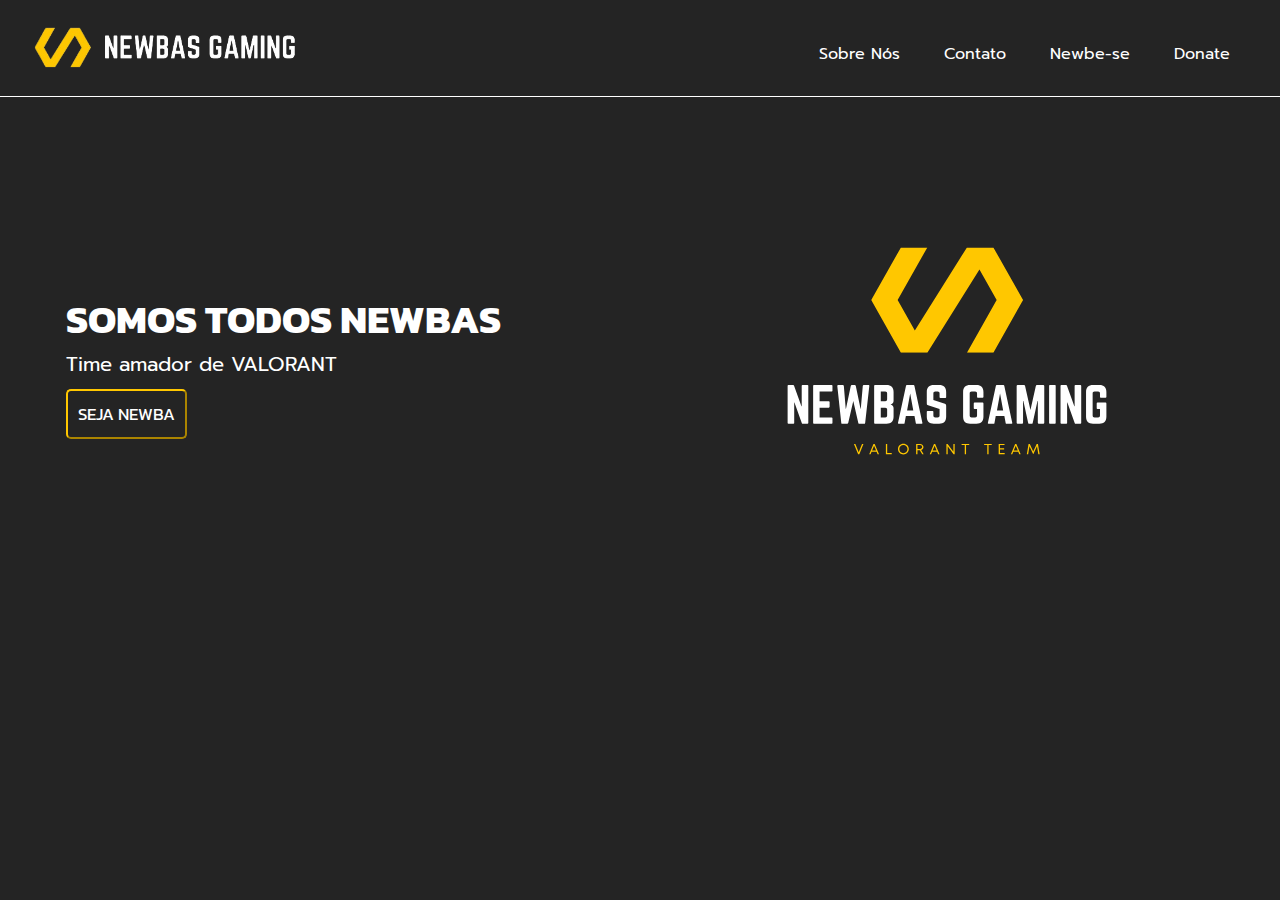
<file: index.html>
<!DOCTYPE html>
<html lang="pt-br">
<head>
    <meta charset="UTF-8">
    <meta http-equiv="X-UA-Compatible" content="IE=edge">
    <meta name="viewport" content="width=device-width, initial-scale=1.0">
    <link rel="stylesheet" href="style.css">
    <link rel="shortcut icon" href="favicon.ico" type="image/x-icon">
    <title>Newbas Gaming | NBS</title>
</head>
<body>

    <header class="cabecalho">

        <div class="logo">
            <a target="_self" href="index.html"><img src="logo.png" alt="Logo Newbas Gaming"></a>
        </div>

        <nav class="cabecalho-items">
            <ul>
                <a target="_self" href="aboutus.html"><span class="item">Sobre Nós</span></a>
                <a target="_self" href="contato.html"><span class="item">Contato</span></a>
                <a target="_self" href="inscrição.html"><span class="item">Newbe-se</span></a>
                <a target="_self" href="donate.html"><span class="item">Donate</span></a>
            </ul>
        </nav>

    </header>

    <main>

        <div class="principal">

            <div class="mobile-img-div">
                <img class="img-cell" src="newbas Gaming.svg" alt="">
            </div>

            <div class="principal-img">
                <img class="img-principal" src="image.svg" alt="Logo Newbas Gaming">
            </div>

            <div class="principal-escrito">
                <h1>SOMOS TODOS NEWBAS</h1>
                <p>Time amador de VALORANT</p>
                <a target="_self" href="inscrição.html"><button>SEJA NEWBA</button></a>
            </div>


        </div>

    </main>

    <div class="about-us" data-anime="scroll">

        <h1>Sobre Nós</h1>

        <div>
            <p>Somos um time de VALORANT amador em busca de orgs e patrocínios, mas também ficar reconhecido no cenário competitivo de VALORANT.
                A proposta de criação dessa equipe tem como único objetivo o cenário competitivo. <br> <br> A NBS leva a sério todo campeonato disputado, treinos, horários e regras. 
                Se você pretende fazer parte desta equipe esteja disposto a investimento, tanto fincanceiro, quanto de tempo, porque será preciso. 
                Esta equipe não é brincadeira para rankeds e partidas sem futuro, mas para a disputa de campeonatos e investimento no cenário competitivo de VALORANT.
            </p>
        </div>

        <h1 class="orgs">Para Orgs</h1>

        <div>
            <p>
            Se você é uma org e pretende investir na NBS ou nos conhecer melhor, entre em contato conosco pela <a href="contato.html">página de contato</a> ou pelas nossas redes sociais:
            </p>

            <div class="social">

                <a target="_blank" href="https://instagram.com/newbasgaming"><img src="1.svg" alt=""></a>
                <a target="_blank" href="https://twitter.com/newbasgaming"><img src="2.svg" alt=""></a>
                <a target="_blank" href="mailto:newbasgaming@gmail.com"><img src="3.svg" alt=""></a>

            </div>

        </div>

    </div>

    <div class="donate" data-anime="scroll">

        <h1>
            DONATE
        </h1>

        <img src="qrcode-pix.svg" alt="">

        <h2 class="title">Leia o QR Code acima com a câmera do celular</h2>
        <h5>OU</h5>
        <h2 class="title2">Faça um pix para chave abaixo:</h2>

        <div class="chave">
            <p><b>Tipo:</b> Aleatória</p>
            <p><b>Chave:</b> 828b7dae-f348-4d5c-848b-41afbf046801</p>
        </div>

        <h3>Obrigado por ajudar a NBS!</h3>

    </div>

    <footer>

        <nav>
            <ul>
                <a target="_self" href="aboutus.html"><span class="item">Sobre Nós</span></a>
                <a target="_self" href="contato.html"><span class="item">Contato</span></a>
                <a target="_self" href="inscrição.html"><span class="item">Newbe-se</span></a>
                <a target="_self" href="donate.html"><span class="item">Donate</span></a>
            </ul>
        </nav>

    </footer>

    <script src="script.js"></script>
</body>
</html>
</file>
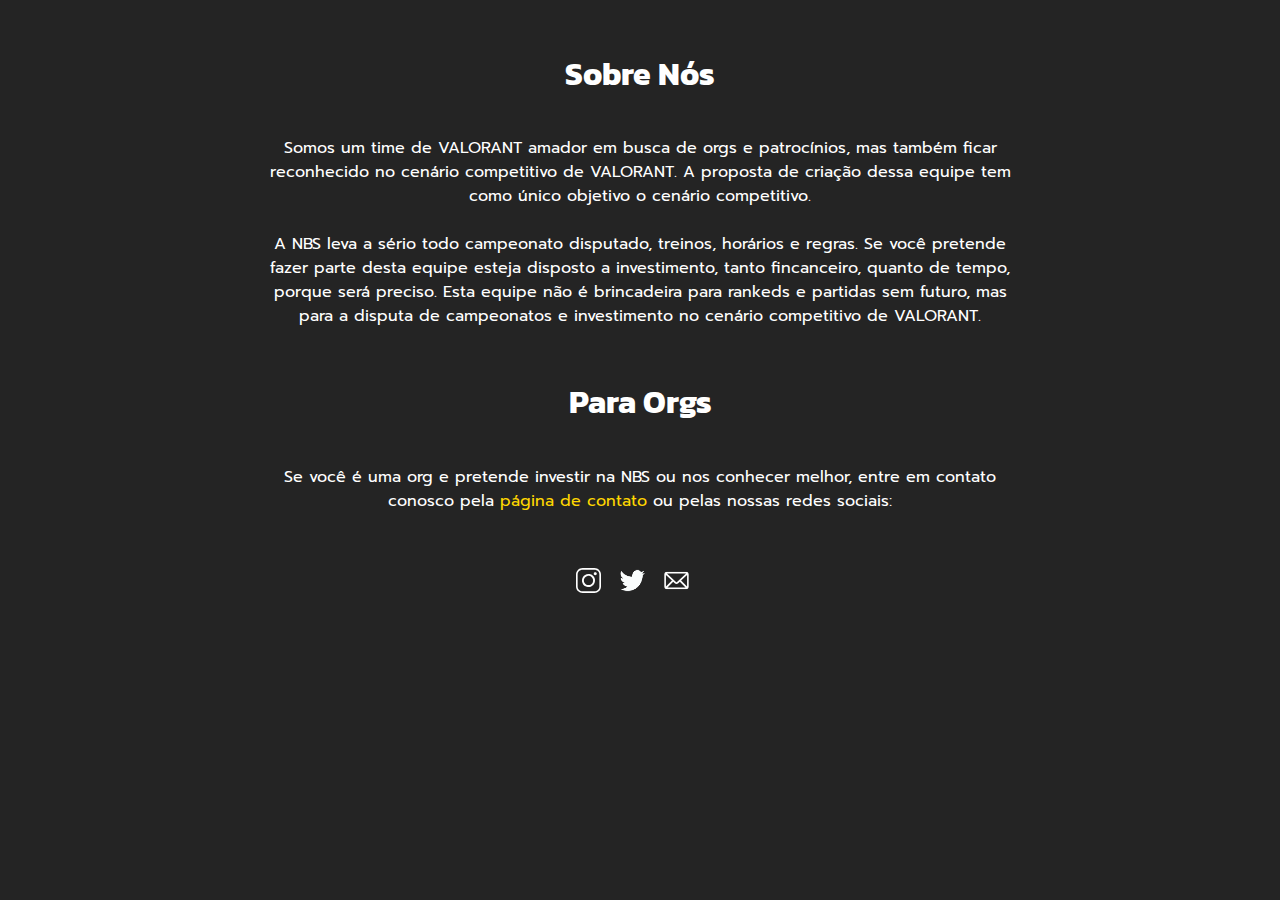
<file: aboutus.html>
<!DOCTYPE html>
<html lang="pt-br">
<head>
    <meta charset="UTF-8">
    <meta http-equiv="X-UA-Compatible" content="IE=edge">
    <meta name="viewport" content="width=device-width, initial-scale=1.0">
    <link rel="stylesheet" href="about-us.css">
    <link rel="shortcut icon" href="favicon.ico" type="image/x-icon">
    <title>Sobre Nós | NBS</title>
</head>

<body>
    
    <h1>Sobre Nós</h1>

    <div>
        <p>Somos um time de VALORANT amador em busca de orgs e patrocínios, mas também ficar reconhecido no cenário competitivo de VALORANT.
            A proposta de criação dessa equipe tem como único objetivo o cenário competitivo. <br> <br> A NBS leva a sério todo campeonato disputado, treinos, horários e regras. 
            Se você pretende fazer parte desta equipe esteja disposto a investimento, tanto fincanceiro, quanto de tempo, porque será preciso. 
            Esta equipe não é brincadeira para rankeds e partidas sem futuro, mas para a disputa de campeonatos e investimento no cenário competitivo de VALORANT.
        </p>
    </div>

    <h1 class="orgs">Para Orgs</h1>

    <div>
        <p>
            Se você é uma org e pretende investir na NBS ou nos conhecer melhor, entre em contato conosco pela <a href="contato.html">página de contato</a> ou pelas nossas redes sociais:
        </p>

        <div class="social">

            <a target="_blank" href="https://instagram.com/newbasgaming"><img src="1.svg" alt=""></a>
            <a target="_blank" href="https://twitter.com/newbasgaming"><img src="2.svg" alt=""></a>
            <a target="_blank" href="mailto:newbasgaming@gmail.com"><img src="3.svg" alt=""></a>

        </div>

    </div>

    <footer>

        <nav>
            <ul>
                <a style="color: #ffc700;" target="_self" href="aboutus.html"><span class="item">Sobre Nós</span></a>
                <a target="_self" href="contato.html"><span class="item">Contato</span></a>
                <a target="_self" href="inscrição.html"><span class="item">Newbe-se</span></a>
                <a target="_self" href="donate.html"><span class="item">Donate</span></a>
            </ul>
        </nav>

    </footer>

</body>
</file>
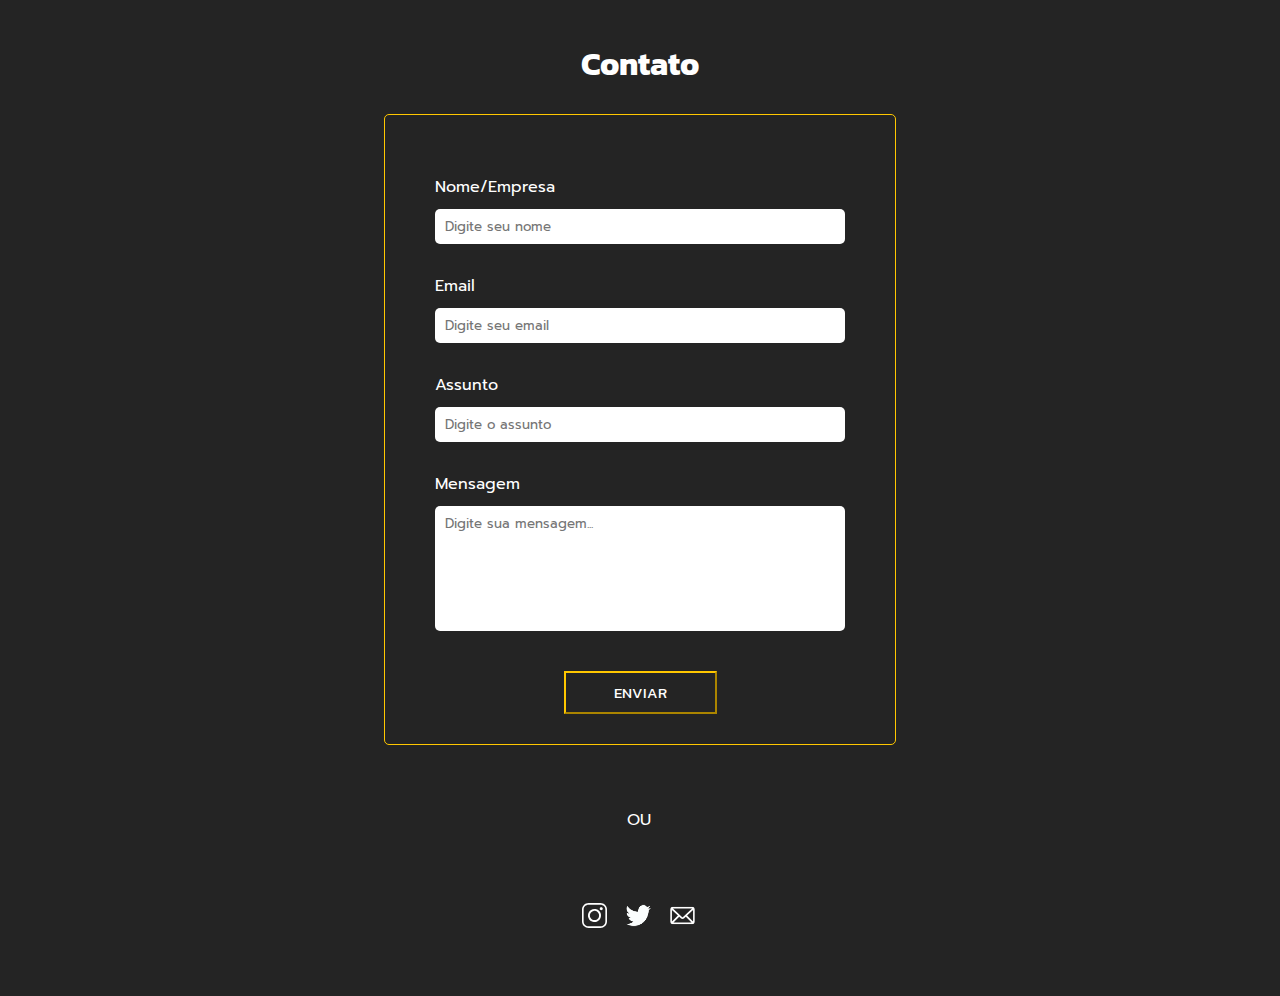
<file: contato.html>
<!DOCTYPE html>
<html lang="pt-br">
<head>
    <meta charset="UTF-8">
    <meta http-equiv="X-UA-Compatible" content="IE=edge">
    <meta name="viewport" content="width=device-width, initial-scale=1.0">
    <link rel="stylesheet" href="contato.css">
    <link rel="shortcut icon" href="favicon.ico" type="image/x-icon">
    <title>Contato | NBS</title>
</head>
<body>
    
    <main>

        <h1>Contato</h1>

        <div class="box">

            <form>
                
                <label>Nome/Empresa</label>
                <input class="name" type="text" name="name" placeholder="Digite seu nome">

                <label>Email</label>
                <input class="email" type="email" name="email" placeholder="Digite seu email">

                <label>Assunto</label>
                <input class="subject" type="text" name="subject" placeholder="Digite o assunto">

                <label>Mensagem</label>
                <input class="message" type="text" name="message" placeholder="Digite sua mensagem...">

                <button>ENVIAR</button>

            </form>

        </div>

    </main>

    <div class="ou">
        <span>OU</span>
    </div>

    <div class="social">

        <a target="_blank" href="https://instagram.com/newbasgaming"><img class="insta-img" src="1.svg" alt=""></a>

        <a target="_blank" href="https://twitter.com/newbasgaming"><img class="twitter-img" src="2.svg" alt=""></a>

        <a target="_blank" href="mailto:newbasgaming@gmail.com"><img class="email-img" src="3.svg" alt=""></a>

    </div>

    <footer>

        <nav
            <ul>
                <a target="_self" href="aboutus.html"><span class="item">Sobre Nós</span></a>
                <a style="color: #ffc700;" target="_self" href="contato.html"><span class="item">Contato</span></a>
                <a target="_self" href="inscrição.html"><span class="item">Newbe-se</span></a>
                <a target="_self" href="donate.html"><span class="item">Donate</span></a>
            </ul>
        </nav>

    </footer>

</body>
</html>
</file>
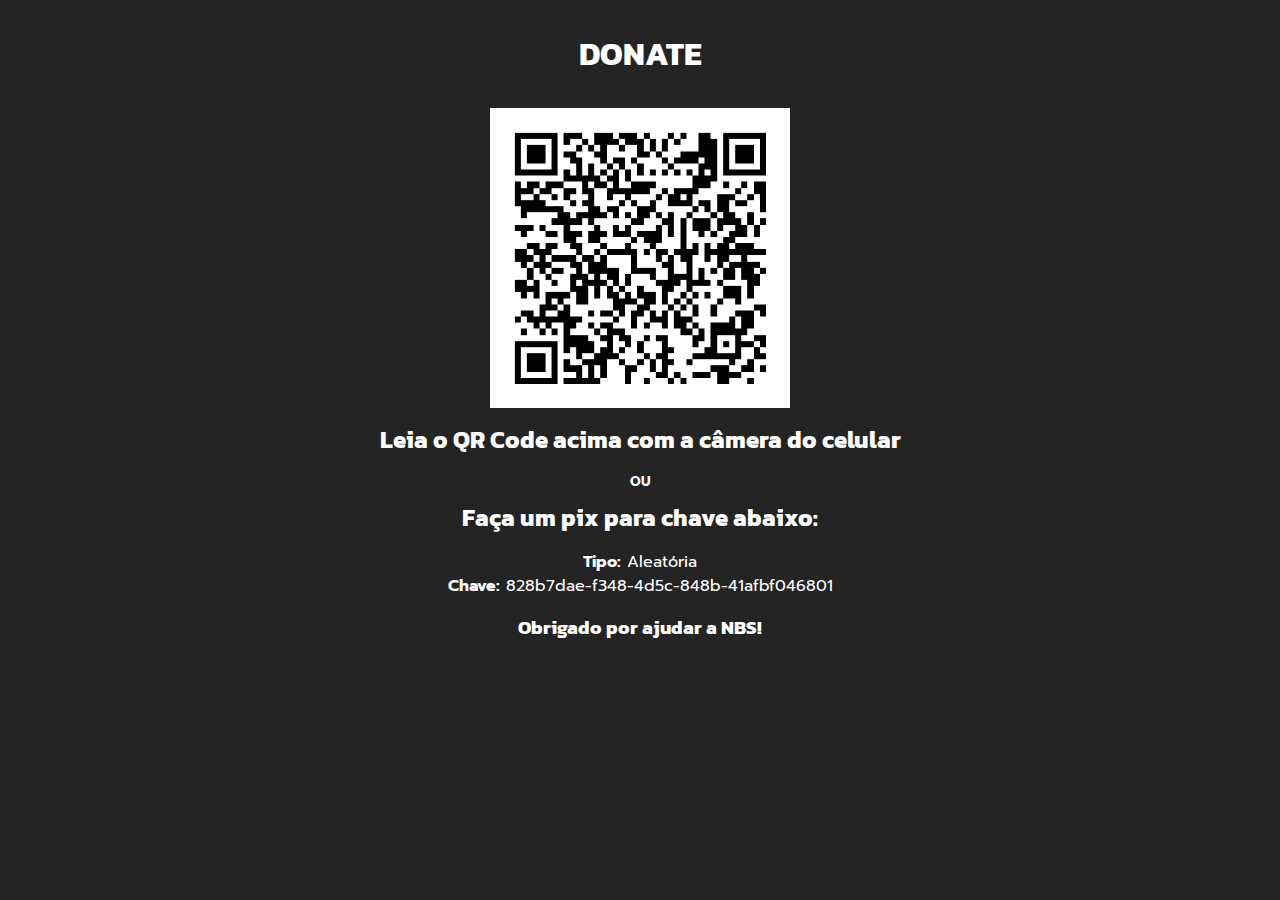
<file: donate.html>
<!DOCTYPE html>
<html lang="pt-br">
<head>
    <meta charset="UTF-8">
    <meta http-equiv="X-UA-Compatible" content="IE=edge">
    <meta name="viewport" content="width=device-width, initial-scale=1.0">
    <link rel="stylesheet" href="donate.css">
    <link rel="shortcut icon" href="favicon.ico" type="image/x-icon">
    <title>Donate | NBS</title>
</head>

<body>
    
    <main>

        <h1>
            DONATE
        </h1>

        <img src="qrcode-pix.svg" alt="">

        <h2 class="title">Leia o QR Code acima com a câmera do celular</h2>
        <h5>OU</h5>
        <h2 class="title2">Faça um pix para chave abaixo:</h2>

        <div class="chave">
            <p><b>Tipo:</b> Aleatória</p>
            <p><b>Chave:</b> 828b7dae-f348-4d5c-848b-41afbf046801</p>
        </div>

        <h3>Obrigado por ajudar a NBS!</h3>


    </main>

    <footer>

        <nav>
            <ul>
                <a target="_self" href="aboutus.html"><span class="item">Sobre Nós</span></a>
                <a target="_self" href="contato.html"><span class="item">Contato</span></a>
                <a target="_self" href="inscrição.html"><span class="item">Newbe-se</span></a>
                <a style="color: #ffc700;" target="_self" href="donate.html"><span class="item">Donate</span></a>
            </ul>
        </nav>

    </footer>

</body>
</file>
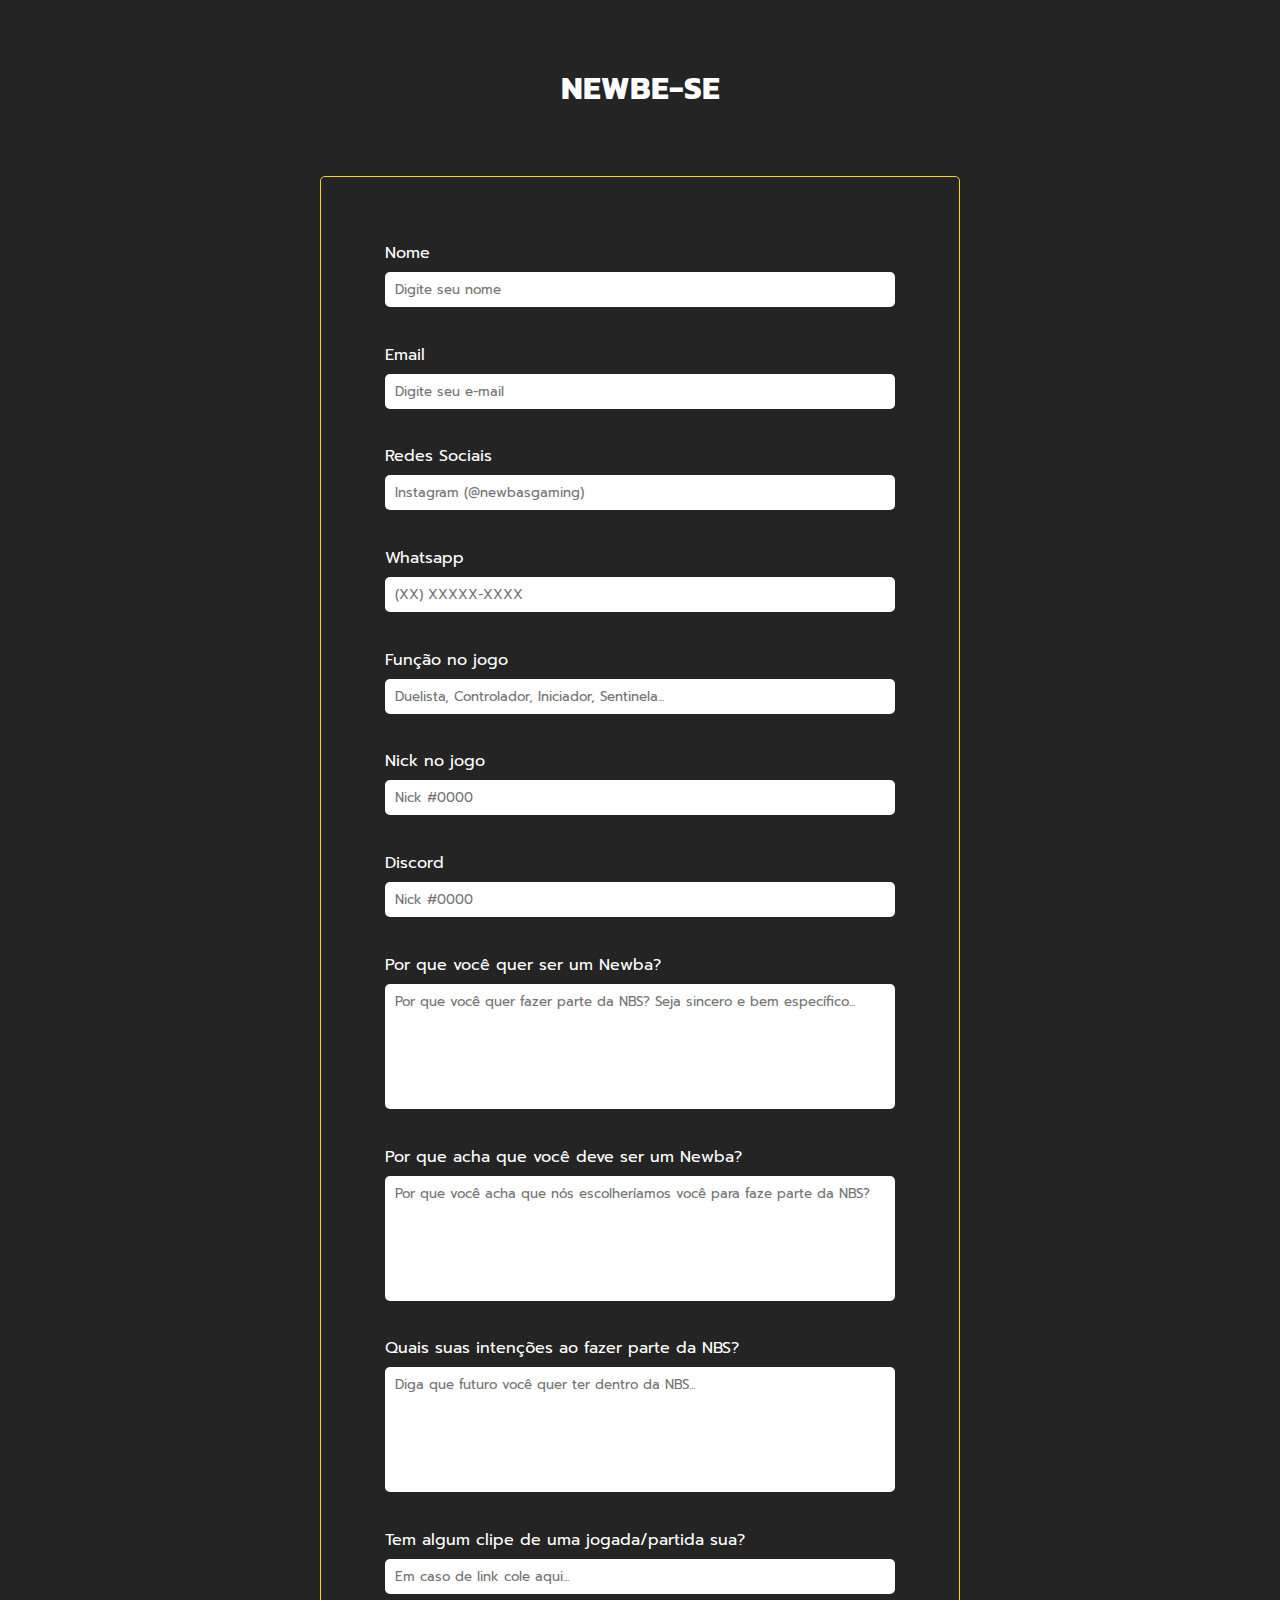
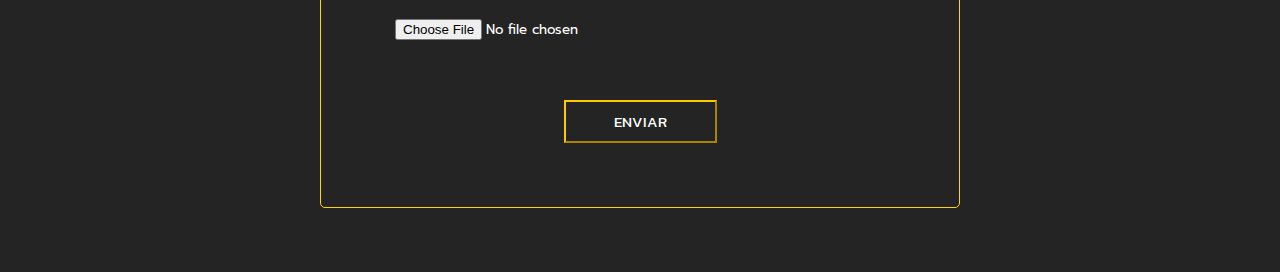
<file: inscrição.html>
<!DOCTYPE html>
<html lang="pt-br">
<head>
    <meta charset="UTF-8">
    <meta http-equiv="X-UA-Compatible" content="IE=edge">
    <meta name="viewport" content="width=device-width, initial-scale=1.0">
    <link rel="stylesheet" href="inscrição.css">
    <link rel="shortcut icon" href="favicon.ico" type="image/x-icon">
    <title>Newbe-se | NBS</title>
</head> 

<body>

    <main>

        <h1>NEWBE-SE</h1>

        <div class="box">

            <form>

                <label style="margin-top: 0;">Nome</label>
                <input type="text" name="name" placeholder="Digite seu nome">

                <label>Email</label>
                <input type="email" name="email" placeholder="Digite seu e-mail">

                <label>Redes Sociais</label>
                <input type="text" name="social" placeholder="Instagram (@newbasgaming)">

                <label for="whatsapp">Whatsapp</label>
                <input type="tel" name="whatsapp" placeholder="(XX) XXXXX-XXXX">


                <label>Função no jogo</label>
                <input type="text" name="function" placeholder="Duelista, Controlador, Iniciador, Sentinela...">
                
                <label>Nick no jogo</label>
                <input type="text" name="nickname" placeholder="Nick #0000">

                <label>Discord</label>
                <input type="text" name="discord" placeholder="Nick #0000">

                <label>Por que você quer ser um Newba?</label>
                <input class="message" type="text" name="pq-ser-newba" placeholder="Por que você quer fazer parte da NBS? Seja sincero e bem específico...">

                <label>Por que acha que você deve ser um Newba?</label>
                <input class="message" type="text" name="pq-deve-ser-newba" placeholder="Por que você acha que nós escolheríamos você para faze parte da NBS?">

                <label>Quais suas intenções ao fazer parte da NBS?</label>
                <input class="message" type="text" name="intenções" placeholder="Diga que futuro você quer ter dentro da NBS...">

                <label>Tem algum clipe de uma jogada/partida sua?</label>
                <input type="url" name="url-clipe" placeholder="Em caso de link cole aqui...">
                <input type="file" name="file-clip" class="arquivo">

                <button type="submit">ENVIAR</button>

            </form>

        </div>

    </main>

    <footer

        <nav>
            <ul>
                <a target="_self" href="aboutus.html"><span class="item">Sobre Nós</span></a>
                <a target="_self" href="contato.html"><span class="item">Contato</span></a>
                <a style="color: #ffc700;" target="_self" href="/inscrição/inscrição.html"><span class="item">Newbe-se</span></a>
                <a target="_self" href="donate.html"><span class="item">Donate</span></a>
            </ul>
        </nav>

    </footer>

</body>
</file>
<file: style.css>
@import url('https://fonts.googleapis.com/css2?family=Kanit:wght@500&family=Prompt&display=swap');

* {
    margin: 0;
    padding: 0;
    box-sizing: border-box;
}

body {
    background-color: #242424;
    color: #ffffff;
}

h1 {
    font-family: 'Kanit', sans-serif;
}

p {
    font-family: 'Prompt', sans-serif;
}

span {
    font-family: 'Prompt', sans-serif;
}

.cabecalho {
    display: flex;
    justify-content: space-between;
    padding-top: 20px;
    padding-bottom: 20px;
    border-bottom: solid 1px #ffffff;
}

.logo a img {
    width: 300px;
    padding-left: 30px;
}

.cabecalho-items {
    padding-top: 22px;
    margin-right: 30px;
}

.cabecalho-items ul a {
    text-decoration: none;
    color: #ffffff;
    padding: 5px;
}

.cabecalho-items ul a:hover {
    background-color: #ffc700;
    padding: 5px;
    border-radius: 5px;
    color: #242424;
}

.item {
    padding: 15px;
}

.principal {
    display: flex;
    justify-content: space-around;
    flex-direction: row-reverse;
}

.principal-escrito {
    margin-top: 15%;
}

.principal-escrito h1 {
    font-size: 40px;
}

.principal-escrito p {
    font-size: 20px;
}

.principal-escrito button {
    margin-top: 10px;
    border-radius: 5px;
    padding: 10px;
    background-color: transparent;
    color: #ffffff;
    border-color: #ffc700;
    font-family: 'Kanit', sans-serif;
    font-weight: 400;
    font-size: 17px;
    cursor: pointer;
}

.principal-escrito button:hover {
    background-color: #ffc700;
    color: #242424;
}

.principal-img img {
    width: 450px;
    margin-top: 4%;
    margin-left: 20%;
}

.img-cell {
    display: none;
}

/* Mobile Pages */

.about-us {
    display: none;
}

.contact {
    display: none;
}

.subscribe {
    display: none;
}

.donate {
    display: none;
}

footer {
    display: none;
}

@media screen and (max-width: 920px){

    /*.cabecalho {
        border-bottom: none;
    }
    */ 

    .logo {
        margin-left: -10%;
    }

    .cabecalho {
        display: flex;
        justify-content: center;
    }

    .cabecalho-items {
        display: none;
    }

    .open {
        display: block;
    }

    .principal {
        display: flex;
        flex-direction: column;
        justify-content: center;
    }
    
    .img-principal {
        width: 400px;
        display: none;
    }

    .img-cell {
        display: flex;
        width: 240px;
        margin-bottom: 0;
        user-select: none;
    }

    .mobile-img-div {
        display: flex;
        justify-content: center;
    }

    .principal {
        margin-top: 10px;
    }

    .principal-escrito {
        text-align: center;
        margin-top: 0;
    }

    .principal-escrito h1 {
        font-size: 30px;
        margin-top: 10px;
    }

    .principal-escrito p {
        font-size: 18px;
        margin-top: 10px;
    }

    .principal-escrito button {
        margin-top: 30px;
        margin-left: -4%;
        border-radius: 5px;
        padding: 10px;
        font-size: 18px;
    }

    /* Sobre Nós */

    .about-us {
        display: flex;
        flex-direction: column;
        text-align: center;
        margin-top: 50%;
        margin-bottom: 40%;
    }

    .about-us div {
        margin-left: 7%;
        margin-right: 7%;
    }

    .about-us h1 {
        font-size: 28px;
        margin-bottom: 4%;
    }

    .orgs {
        margin-top: 20px;
    }

    .about-us p {
        font-size: 14px;
    }

    .about-us .social {
        margin-bottom: 20%;
        margin-top: 6%;
        user-select: none;
    }

    .about-us img {
        width: 25px;
        display: inline-block;
        margin-right: 15px;
        margin-top: 7%;
        user-select: none;
    }

    a {
        color: #ffc700;
        text-decoration: none;
    }
    
    a:hover {
        text-decoration: underline;
    }

    /* Donate */

    .donate {
        display: flex;
        flex-direction: column;
        text-align: center;
        align-items: center;
        margin-bottom: 20%;
    }

    .donate img {
        width: 300px;
        margin-top: 30px;
        margin-bottom: 10px;
        user-select: none;
    }
    
    .donate h1, h2, h3 {
        font-family: 'Kanit', sans-serif;  
    }
    
    .donate h5, p {
        font-family: 'Prompt', sans-serif;
    }
    
    .donate h5 {
        margin-top: 15px;
        margin-bottom: 8px;
    }
    
    .donate .chave {
        margin-top: 15px;
        margin-bottom: 15px;
    }

    .donate img {
        width: 250px;
        margin-top: 30px;
        margin-bottom: 10px;
        user-select: none;
    }

    .donate h1 {
        font-size: 30px;
    }

    .donate h2 {
        font-size: 20px;
    }

    .donate p {
        font-size: 16px;
    }

    /* Rodapé */

    footer {
        display: block;
        border-top: #ffffff solid 1px;
        padding: 8%;
        text-align: center;
    }
    
    footer a {
        text-decoration: none;
        color: #ffffff;
    }

    footer a:hover {
        color: #ffc700;
    }

    [data-anime] {
        opacity: 0;
        transition: .5s;
    }

    [data-anime="scroll"] {
        transform: translate3d(0, 50px, 0);
    }

    [data-anime].animate {
        opacity: 1;
        transform: translate3d(0px, 0px, 0px);
    }

}
</file>
<file: about-us.css>
@import url('https://fonts.googleapis.com/css2?family=Kanit:wght@500&family=Prompt&display=swap');

* {
    margin: 0;
    padding: 0;
    box-sizing: border-box;
}

body {
    background-color: #242424;
    color: #ffffff;
    text-align: center;
    margin-top: 50px;
}

h1 {
    font-family: 'Kanit', sans-serif;
}

.orgs {
    margin-top: 50px;
}

p {
    font-family: 'Prompt', sans-serif;
}

div {
    margin-top: 3%;
    margin-left: 20%;
    margin-right: 20%;
}

a {
    color: #ffd700;
    text-decoration: none;
}

a:hover {
    text-decoration: underline;
}


img {
    width: 25px;
    display: inline-block;
    margin-right: 15px;
    margin-top: 7%;
}

footer {
    display: none;
}


@media screen and (max-width: 1000px) {
    
    h1 {
        font-size: 28px;
    }

    p {
        font-size: 14px;
    }

    .social {
        margin-bottom: 20%;
        margin-top: 6%;
    }

    footer {
        display: block;
        border-top: #ffffff solid 1px;
        padding: 8%;
        text-align: center;
        font-family: 'Prompt', sans-serif;
        margin-top: 20%;
    }
    
    footer a {
        text-decoration: none;
        color: #ffffff;
    }

    footer a:hover {
        color: #ffc700;
        text-decoration: underline;
    }

    footer span {
        margin: 10px;
    }

}
</file>
<file: contato.css>
@import url('https://fonts.googleapis.com/css2?family=Kanit:wght@500&family=Prompt&display=swap');

* {
    margin: 0;
    padding: 0;
    box-sizing: border-box;
}

body {
    background-color: #242424;
    color: #ffffff;
}

h1 {
    font-family: 'Kanit', sans-serif;
    text-align: center;
    margin-top: 40px;
}

label {
    font-family: 'Prompt', sans-serif;
    margin-left: 50px;
    margin-bottom: 10px;
    margin-top: 30px;
}

.box {
    border: solid 1px #ffc700;
    margin-top: 2%;
    margin-left: 30%;
    margin-right: 30%;
    border-radius: 5px;
}

form {
    display: flex;
    flex-direction: column;
    justify-content: center;
    margin-top: 30px;
    margin-bottom: 30px;
    text-align: left;
}

form button {
    margin-top: 40px;
    margin-left: 35%;
    margin-right: 35%;
    padding: 8px;
    font-size: 15px;
    background-color: transparent;
    border-color: #ffc700;
    color: #ffffff;
    font-family: 'Kanit', sans-serif;
    cursor: pointer;
}

form button:hover {
    background-color: #ffc700;
    color: #242424;
    border: none;
    margin-bottom: 4px;
}

input {
    padding: 10px;
    margin-left: 50px;
    margin-right: 50px;
    border-radius: 5px;
    border: none;
    outline-color: #ffc700; 
}

.message {
    padding-bottom: 100px;
}

::placeholder {
    font-family: 'Prompt', sans-serif;
}

span {
    font-family: 'Prompt', sans-serif;
    padding-top: 10%;
}

.ou {
    margin-top: 5%;
    margin-left: 49%;
}

.social {
    margin-top: 70px;
    margin-left: 45.5%;
    margin-bottom: 5%;
}

.social img {
    width: 25px;
    display: inline-block;
    margin-right: 15px;
}

footer {
    display: none;
}


@media screen and (max-width: 1000px) {

    h1 {
        margin-top: 60px;
        margin-bottom: 9%;
    }

    form {
        margin-top: 10px;
        margin-left: -7%;
        margin-right: -7%;
    }

    .box {
        border: solid 1px #ffc700;
        margin-top: 8%;
        margin-left: 7%;
        margin-right: 7%;
        border-radius: 5px;
    }

    .ou {
        margin-top: 15%;
        margin-left: 49%;
    }

    .social {
        margin-top: 60px;
        margin-left: 39%;
        margin-bottom: 7%;
    }

    footer {
        display: block;
        border-top: #ffffff solid 1px;
        padding: 8%;
        text-align: center;
        font-family: 'Prompt', sans-serif;
        margin-top: 10%;
    }
    
    footer a {
        text-decoration: none;
        color: #ffffff;
    }

    footer a:hover {
        color: #ffc700;
        text-decoration: underline;
    }

    footer span {
        margin: 10px;
    }

}
</file>
<file: donate.css>
@import url('https://fonts.googleapis.com/css2?family=Kanit:wght@500&family=Prompt&display=swap');

* {
    margin: 0;
    padding: 0;
    box-sizing: border-box;
}

body {
   background-color: #242424; 
   color: #ffffff;
   text-align: center;
}

main {
    margin-top: 30px;
}

img {
    width: 300px;
    margin-top: 30px;
    margin-bottom: 10px;
    user-select: none;
}

h1, h2, h3 {
    font-family: 'Kanit', sans-serif;  
}

h5, p {
    font-family: 'Prompt', sans-serif;
}

h5 {
    margin-top: 15px;
    margin-bottom: 8px;
}

.chave {
    margin-top: 15px;
    margin-bottom: 15px;
}

footer {
    display: none;
}

@media screen and (max-width: 1000px) {
    
    main {
        margin-top: 10%;
        margin-bottom: 10%;
    }

    img {
        width: 250px;
        margin-top: 30px;
        margin-bottom: 10px;
        user-select: none;
    }

    h1 {
        font-size: 30px;
    }

    h2 {
        font-size: 20px;
    }

    p {
        font-size: 16px;
    }

    footer {
        display: block;
        border-top: #ffffff solid 1px;
        padding: 8%;
        text-align: center;
        font-family: 'Prompt', sans-serif;
        margin-top: 20%;
    }
    
    footer a {
        text-decoration: none;
        color: #ffffff;
    }

    footer a:hover {
        color: #ffc700;
        text-decoration: underline;
    }

    footer span {
        margin: 10px;
    }

}
</file>
<file: inscrição.css>
@import url('https://fonts.googleapis.com/css2?family=Kanit:wght@500&family=Prompt&display=swap');

* {
    margin: 0;
    padding: 0;
    box-sizing: border-box;
}

body {
    background-color: #242424;
    color: #ffffff;
}

h1 {
    font-family: 'Kanit', sans-serif;
    text-align: center;
    margin-top: 5%;
}

label {
    font-family: 'Prompt', sans-serif;
    margin-top: 7%;
    margin-bottom: 7px;
}

.box {
    border: solid 1px #ffd700;
    border-radius: 5px;
    margin-top: 5%;
    margin-bottom: 5%;
    margin-left: 25%;
    margin-right: 25%;
    padding-left: 5%;
    padding-right: 5%;
    padding-top: 5%;
    padding-bottom: 5%;
}

form {
    display: flex;
    flex-direction: column;
    justify-content: center;
}

input {
    padding: 10px;
    border-radius: 5px;
    border: none;
    outline-color: #ffc700; 
    flex-wrap: wrap;
}

input::placeholder {
    font-family: 'Prompt', sans-serif;
}

.arquivo {
    font-family: 'Prompt', sans-serif;
    margin-top: 3%;
}

.message {
    padding-bottom: 100px;
}

form button {
    margin-top: 50px;
    margin-left: 35%;
    margin-right: 35%;
    padding: 8px;
    font-size: 15px;
    background-color: transparent;
    border-color: #ffc700;
    color: #ffffff;
    font-family: 'Kanit', sans-serif;
    cursor: pointer;
}

form button:hover {
    background-color: #ffc700;
    color: #242424;
    border: none;
    margin-top: 55px;
}

footer {
    display: none;
}

@media screen and (max-width: 1000px) {
    
    h1 {
        margin-top: 10%;
    }

    .box {
        margin-top: 8%;
        margin-bottom: 15%;
        margin-left: 8%;
        margin-right: 8%;
        padding-left: 7%;
        padding-right: 7%;
        padding-top: 5%;
        padding-bottom: 8%;
    }

    /* Rodapé */

    footer {
        display: block;
        border-top: #ffffff solid 1px;
        padding: 8%;
        text-align: center;
        font-family: 'Prompt', sans-serif;
    }
    
    footer a {
        text-decoration: none;
        color: #ffffff;
    }

    footer a:hover {
        color: #ffc700;
        text-decoration: underline;
    }

    footer span {
        margin: 10px;
    }

}
</file>
